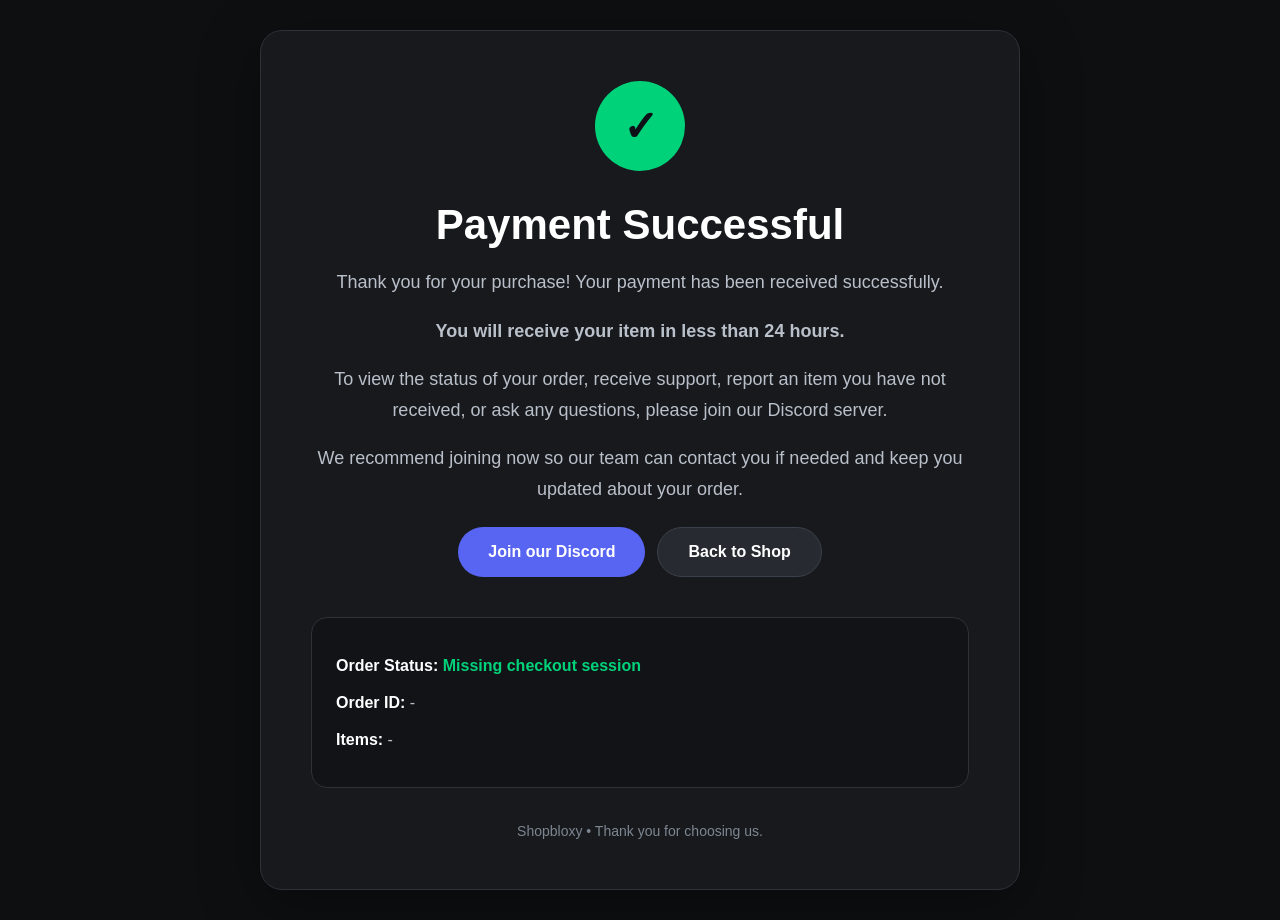
<file: confirmation.html>
<!DOCTYPE html>
<html lang="en">
<head>
<meta charset="UTF-8">
<meta name="viewport" content="width=device-width, initial-scale=1.0">
<title>Order Confirmed | Shopbloxy</title>

<style>
*{
    margin:0;
    padding:0;
    box-sizing:border-box;
    font-family:Inter,Arial,sans-serif;
}

body{
    background:#0d0f11;
    color:#fff;
    min-height:100vh;
    display:flex;
    justify-content:center;
    align-items:center;
    padding:30px;
}

.card{
    width:100%;
    max-width:760px;
    background:#17191d;
    border:1px solid #2d3138;
    border-radius:22px;
    padding:50px;
    text-align:center;
    box-shadow:0 15px 60px rgba(0,0,0,.35);
}

.check{
    width:90px;
    height:90px;
    margin:0 auto 30px;
    border-radius:50%;
    background:#00d27a;
    display:flex;
    justify-content:center;
    align-items:center;
    font-size:42px;
    font-weight:bold;
    color:#0d1117;
}

h1{
    font-size:42px;
    margin-bottom:18px;
}

p{
    color:#b9c0ca;
    line-height:1.7;
    font-size:18px;
    margin-bottom:18px;
}

.button-row{
    display:flex;
    justify-content:center;
    align-items:center;
    flex-wrap:wrap;
    gap:12px;
    margin-top:22px;
}

.button{
    display:inline-flex;
    justify-content:center;
    align-items:center;
    min-height:50px;
    padding:14px 30px;
    border-radius:999px;
    text-decoration:none;
    font-size:16px;
    font-weight:800;
    transition:transform .2s, filter .2s, background .2s;
}

.button:hover{
    transform:translateY(-2px);
    filter:brightness(1.08);
}

.discord{
    background:#5865F2;
    color:#fff;
}

.back{
    background:#272b31;
    border:1px solid #3b414a;
    color:#fff;
}

.back:hover{
    background:#30353d;
}

.info{
    margin-top:40px;
    text-align:left;
    background:#111317;
    border:1px solid #2d3138;
    border-radius:16px;
    padding:24px;
}

.info p{
    margin:10px 0;
    font-size:16px;
    overflow-wrap:anywhere;
}

.label{
    color:#fff;
    font-weight:600;
}

.status{
    color:#00d27a;
    font-weight:bold;
}

.footer{
    margin-top:35px;
    font-size:14px;
    color:#7d8792;
}

@media(max-width:700px){
    body{
        padding:16px;
    }

    .card{
        padding:35px 22px;
    }

    .check{
        width:76px;
        height:76px;
        font-size:36px;
    }

    h1{
        font-size:34px;
    }

    p{
        font-size:16px;
    }

    .button-row{
        flex-direction:column;
    }

    .button{
        width:100%;
    }
}
</style>
</head>

<body>

<main class="card">

    <div class="check">✓</div>

    <h1>Payment Successful</h1>

    <p>
        Thank you for your purchase! Your payment has been received successfully.
    </p>

    <p>
        <strong>You will receive your item in less than 24 hours.</strong>
    </p>

    <p>
        To view the status of your order, receive support, report an item you
        have not received, or ask any questions, please join our Discord server.
    </p>

    <p>
        We recommend joining now so our team can contact you if needed and keep
        you updated about your order.
    </p>

    <div class="button-row">
        <a
            class="button discord"
            href="https://discord.gg/D9F4627DA5"
            target="_blank"
            rel="noopener noreferrer"
        >
            Join our Discord
        </a>

        <a class="button back" href="index.html">
            Back to Shop
        </a>
    </div>

    <div class="info">
        <p>
            <span class="label">Order Status:</span>
            <span id="status" class="status">Loading...</span>
        </p>

        <p>
            <span class="label">Order ID:</span>
            <span id="orderid">Loading...</span>
        </p>

        <p>
            <span class="label">Items:</span>
            <span id="items">Loading...</span>
        </p>
    </div>

    <div class="footer">
        Shopbloxy • Thank you for choosing us.
    </div>

</main>

<script>
const API = "https://dropjetic.pythonanywhere.com";

const params = new URLSearchParams(window.location.search);
const session = params.get("session_id");

const statusElement = document.getElementById("status");
const orderIdElement = document.getElementById("orderid");
const itemsElement = document.getElementById("items");

async function loadOrder() {
    if (!session) {
        statusElement.textContent = "Missing checkout session";
        orderIdElement.textContent = "-";
        itemsElement.textContent = "-";
        return;
    }

    try {
        const response = await fetch(
            API + "/api/order-status?session_id=" + encodeURIComponent(session)
        );

        const data = await response.json();

        if (!response.ok) {
            throw new Error(data.error || "Could not retrieve order.");
        }

        statusElement.textContent =
            data.status === "fulfilled"
                ? "Order Confirmed"
                : "Payment Received • Processing";

        orderIdElement.textContent = data.order_id || "Unknown";
        itemsElement.textContent = data.items || "Unknown";

    } catch (error) {
        statusElement.textContent = "Payment Received • Processing";
        orderIdElement.textContent = "-";
        itemsElement.textContent = "-";
    }
}

loadOrder();
</script>

</body>
</html>
</file>
